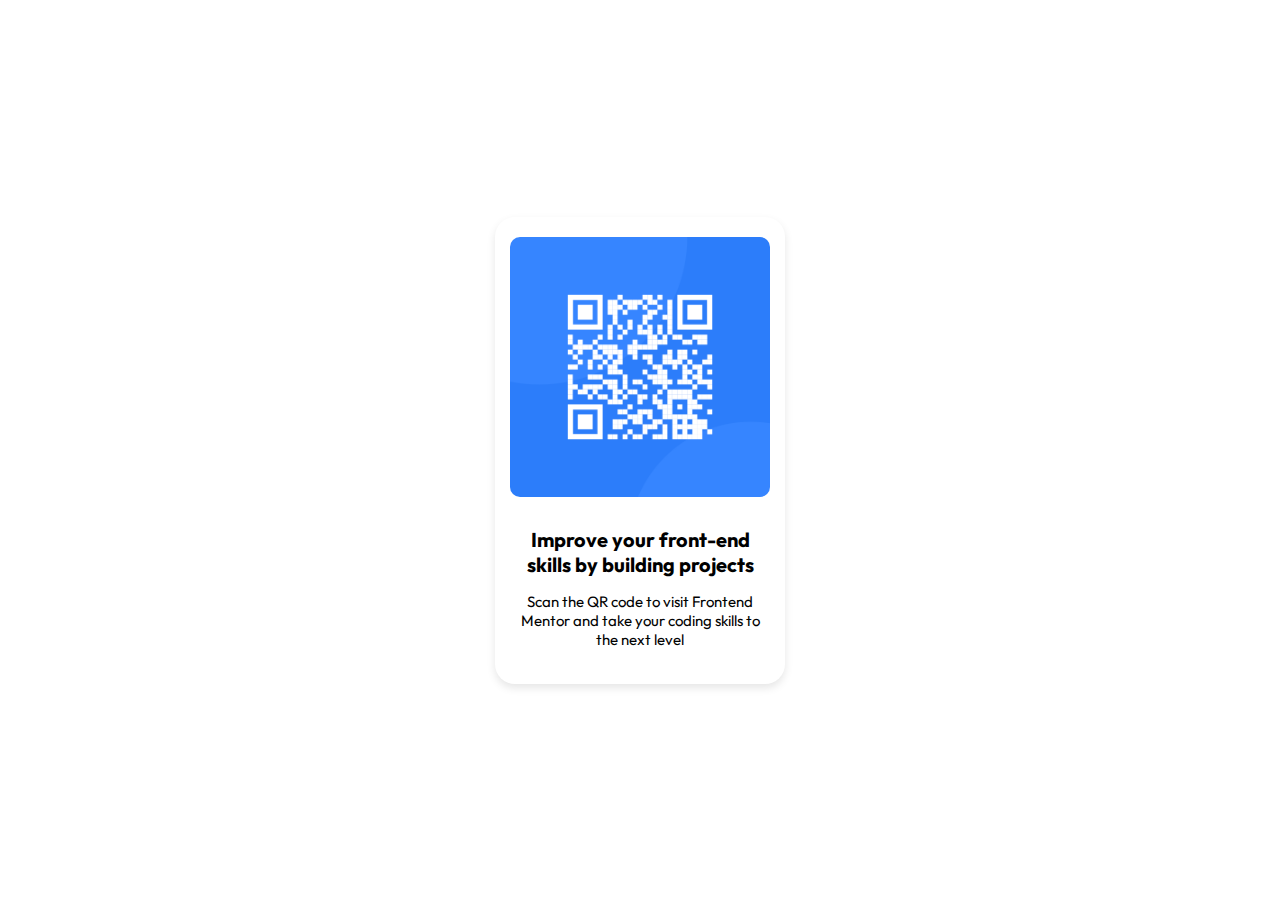
<file: QR-CODE-CHALLENGE/index.html>
<!DOCTYPE html>
<html lang="en">
<head>
<meta charset="UTF-8">
<meta name="viewport" content="width=device-width, initial-scale=1.0">
<title>QR Code Design</title>
<link rel="preconnect" href="https://fonts.googleapis.com">
<link rel="preconnect" href="https://fonts.gstatic.com" crossorigin>
<link href="https://fonts.googleapis.com/css2?family=Outfit:wght@100..900&display=swap" rel="stylesheet">
<link rel="stylesheet" href="output.css">
</head>
<body>
  <main>
    <div class="qrcode-container">
      <img src="./images/image-qr-code.png" alt="QR Code" class="qrcode">
      <article>
        <h3 class="qr-header">Improve your front-end skills by building projects</h3>
        <p class="qr-para">
          Scan the QR code to visit Frontend Mentor and take your coding skills to the next level
        </p>
      </article>
    </div>
  </main>
</body>
</html>
</file>
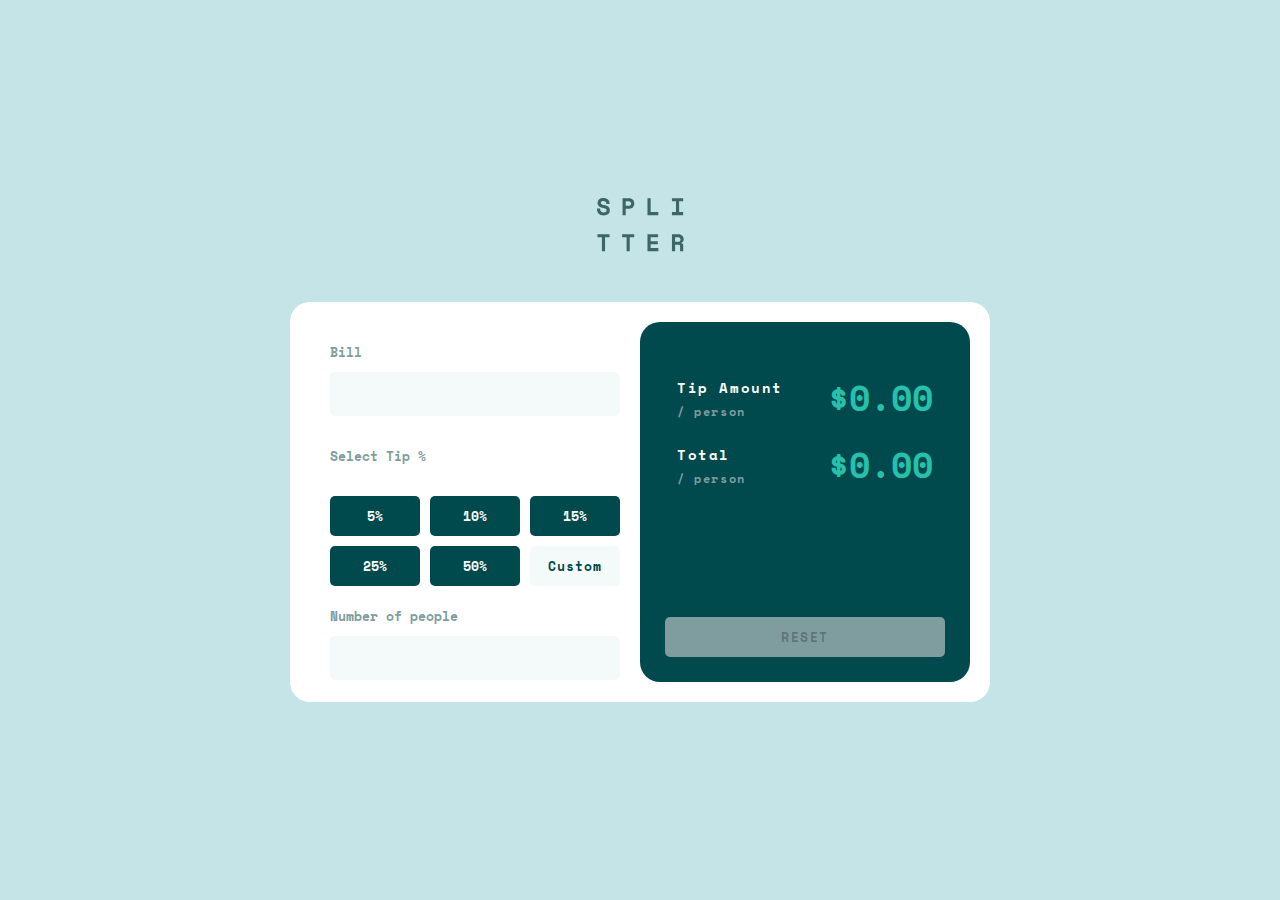
<file: TIP-CALC/index.html>
<!DOCTYPE html>
<html lang="en">
<head>
  <meta charset="UTF-8">
  <meta name="viewport" content="width=device-width, initial-scale=1.0">
  <title>Tip Calculator</title>
  <!-- font styles -->
  <link rel="preconnect" href="https://fonts.googleapis.com">
  <link rel="preconnect" href="https://fonts.gstatic.com" crossorigin>
  <link href="https://fonts.googleapis.com/css2?family=Space+Mono&display=swap" rel="stylesheet">

  <!-- css -->
  <link rel="stylesheet" href="./tipcalc.css">
</head>
<body>
  <main>
    <img src="./images/logo.svg" alt="">
    <section class="card">
      <section class="card_left">
        
        <div class="input-container">
          <div class="error-msg-container">
            <label for="bill-input">Bill</label>
            <span class="error-msg-bill"></span>
          </div>
          <input class="common-input-style bill-input" type="number" dir="rtl"/>
        </div>

        <h5>Select Tip %</h5>
        <div class="tip-container">
          <button class="tip" value="5">5%</button>
          <button class="tip" value="10">10%</button>
          <button class="tip" value="15">15%</button>
          <button class="tip" value="25">25%</button>
          <button class="tip" value="50">50%</button>
          <input class="tip-input" placeholder="Custom"/>
        </div>

        <div class="input-container">
          <div class="error-msg-container">
            <label for="people-input">Number of people</label>
            <span class="error-msg-people"></span>
          </div>
          <input class="common-input-style people-input" type="number" dir="rtl"/>
        </div>
      </section>

      <section class="card_right">
      
      <div class="tip-main">
        <div class="tip-main-container">
          <div class="tip-label-container">
            <label class="tip-amt-text">Tip Amount</label>
            <label class="tip-txt">/ person</label>
          </div>
          
        <div class="tip-total-container">
          <span class="tip-amt">$0.00</span>
        </div>
      </div>  
      
      <div class="tip-main-container">
        <div class="tip-label-container">
          <label class="tip-amt-text">Total</label>
          <label class="tip-txt">/ person</label>
        </div>
        
        <div class="tip-total-container">
          <span class="tip-person">$0.00</span>
        </div>
      </div>
    </div>  

      <div class="btn-container">
        <button class="reset-btn" disabled>RESET</button>
      </div>
      </section>
    </section>
  </main>
  <script src="./tipcalc.js"></script>
</body>
</html>
</file>
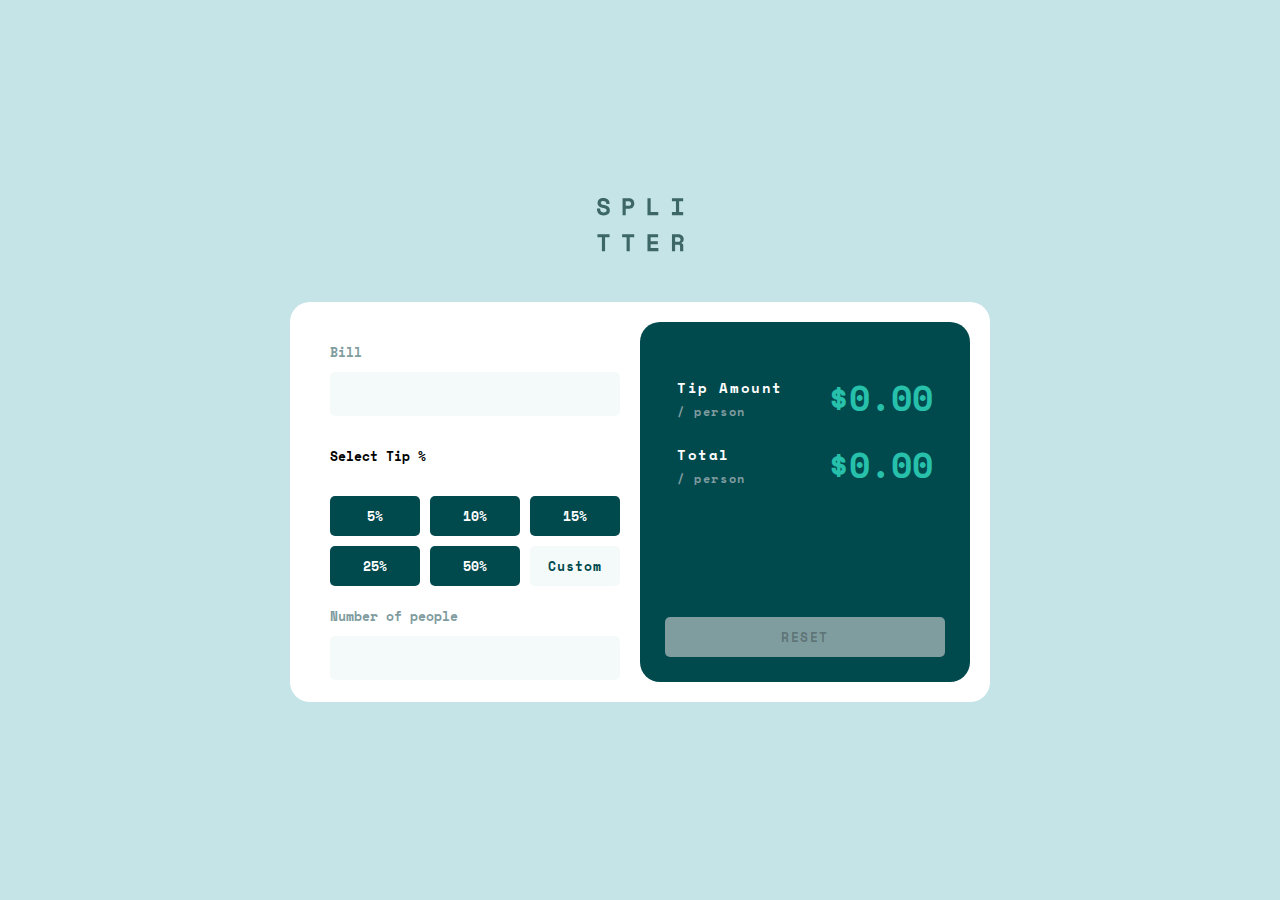
<file: TIP-CALC/tipcalcscss.html>
<!DOCTYPE html>
<html lang="en">
<head>
  <meta charset="UTF-8">
  <meta name="viewport" content="width=device-width, initial-scale=1.0">
  <title>Tip Calculator</title>
  
  <!-- font styles -->
  <link rel="preconnect" href="https://fonts.googleapis.com">
  <link rel="preconnect" href="https://fonts.gstatic.com" crossorigin>
  <link href="https://fonts.googleapis.com/css2?family=Space+Mono&display=swap" rel="stylesheet">

  <!-- css -->
  <link rel="stylesheet" href="./output.css">
</head>
<body>
  <main>
    <img src="./images/logo.svg" alt="">
    <section class="card">
      <section class="card_left">
        
        <div class="input-container">
          <div class="error-msg-container">
            <label class="txt-label" for="bill-input">Bill</label>
            <span class="error-msg-bill"></span>
          </div>
          <input class="input-container__common-input-style bill-input" type="number" dir="rtl"/>
        </div>

        <h5 class="txt-label">Select Tip %</h5>
        <div class="tip-container">
          <button class="tip" value="5">5%</button>
          <button class="tip" value="10">10%</button>
          <button class="tip" value="15">15%</button>
          <button class="tip" value="25">25%</button>
          <button class="tip" value="50">50%</button>
          <input class="tip-input" placeholder="Custom"/>
        </div>

        <div class="input-container">
          <div class="error-msg-container">
            <label class="txt-label" for="people-input">Number of people</label>
            <span class="error-msg-people"></span>
          </div>
          <input class="input-container__common-input-style people-input" type="number" dir="rtl"/>
        </div>
      </section>

      <section class="card_right">
      
      <div class="tip-main">
        <div class="tip-main__container">
          <div class="tip-label-container">
            <label class="tip-amt-text">Tip Amount</label>
            <label class="tip-label-container__tip-txt">/ person</label>
          </div>
          
        <div class="tip-total-container">
          <span class="tip-total-container__tip-amt">$0.00</span>
        </div>
      </div>  
      
      <div class="tip-main__container">
        <div class="tip-label-container">
          <label class="tip-amt-text">Total</label>
          <label class="tip-label-container__tip-txt">/ person</label>
        </div>
        
        <div class="tip-total-container">
          <span class="tip-total-container__tip-person">$0.00</span>
        </div>
      </div>
    </div>  

      <div class="btn-container">
        <button class="btn-container__reset-btn" disabled>RESET</button>
      </div>
      </section>
    </section>
  </main>
  <script src="./tipcalc.js"></script>
</body>
</html>
</file>
<file: QR-CODE-CHALLENGE/output.css>
html, body {
  margin: 0;
  padding: 0;
  height: 100vh;
  display: flex;
  justify-content: center;
  align-items: center;
  box-sizing: border-box;
}

body {
  background-color: var(--primary-color);
}

.qrcode-container {
  width: 250px;
  padding: 20px;
  border-radius: 20px;
  box-shadow: 0 4px 8px rgba(0, 0, 0, 0.1);
  display: flex;
  justify-content: center;
  align-items: center;
  flex-direction: column;
  background-color: var(--primary-color);
}

.qrcode {
  width: 260px;
  height: 260px;
  border-radius: 10px;
  margin-bottom: 10px;
}

.qr-header, .qr-para {
  font-family: "Outfit", sans-serif;
  text-align: center;
}

.qr-header {
  font-weight: 600px;
  font-size: 20px;
  margin-bottom: 10px;
  font-optical-sizing: auto;
  font-style: normal;
  color: var(--dark-blue);
}

.qr-para {
  font-size: 15px;
  font-weight: 400px;
  color: var(--dark-grey);
}

@media screen and (min-width: 1440px) {
  body {
    background-color: var(--secondary-color);
  }
}

/*# sourceMappingURL=output.css.map */
</file>
<file: TIP-CALC/tipcalc.css>
*{
  margin: 0;
  padding:0;
  box-sizing: border-box;

  --cyan-strong:hsl(172, 67%, 45%);
  --dark-cyan: hsl(183, 100%, 15%);
  --grayish-cyan: hsl(186, 14%, 43%);
  --dark-gray: hsl(184, 14%, 56%);
  --light-gray: hsl(185, 41%, 84%);
  --dark-white: hsl(189, 41%, 97%);
  --White: hsl(0, 0%, 100%);
  --red:red;
}

body{
  font-family: "Space Mono", monospace;
  font-weight: 700;
  background-color: var(--light-gray);
}

main{
  display: flex;
  justify-content: center;
  align-items: center;
  flex-direction: column;
  row-gap: 50px;
  height: 100vh;
}

.card{
  width: 700px;
  height: 400px;
  background-color: var(--White);
  border-radius: 20px;
  padding: 20px;
  display: flex;
}

.card_left{
  width:50%;
  padding: 20px;
  display: flex;
  flex-direction: column;
  gap: 20px;
}

.card_left .input-container{
  display: flex;
  flex-direction: column;
  gap: 10px;
  margin-bottom: 10px;
}

.error-msg-container{
  display: flex;
  justify-content: space-between;
}

.error-msg-bill,.error-msg-people{
  display: none;
  font-size: 12px;
  color: var(--red);
  margin-left: 50px;
}

.card_left .input-container .common-input-style.error:focus{
  outline: none;
  border:2px solid var(--red);
}

.card_left .input-container label,h5{
  color: var(--dark-gray);
  font-weight: 700;
  font-size: 13px;
  font-style: normal;
}

.card_left .input-container .common-input-style {
  background-color: var(--dark-white);
  padding: 10px 5px;
  border-radius: 5px;
  border: none;
  font-family: "Space Mono", monospace;
  font-weight: 700;
  color: var(--dark-cyan);
  font-size: 16px;
}

.card_left .input-container .common-input-style:focus {
  outline: none;
  border: 2px solid var(--cyan-strong);
}

.card_left .input-container .common-input-style.error:focus{
  outline: none;
  border:2px solid var(--red);
}

.card_left .input-container .common-input-style::-webkit-inner-spin-button,
.card_left .input-container .common-input-style::-webkit-outer-spin-button {
  -webkit-appearance: none;
  margin: 0;
}

.tip-container {
  font-family: "Space Mono", monospace;
  font-weight: 700;
  display: grid;
  grid-template-columns: repeat(3, 90px); 
  grid-template-rows: auto auto;
  gap: 10px;
  margin-top: 10px;
}

.tip-container .tip {
  cursor: pointer;
  font-family: "Space Mono", monospace;
  font-weight: 700;
  background-color: var(--dark-cyan);
  color: var(--White);
  padding: 10px;
  border: none;
  border-radius: 5px;
  text-align: center;
}

.tip-container .tip:hover{
  background-color: var(--light-gray);  
  color: var(--dark-cyan);
}

.tip-container .tip.active-tip{
  background-color: var(--cyan-strong);
  color: var(--dark-cyan);
}

.tip-container .tip-input{
  font-family: "Space Mono", monospace;
  font-weight: 700;
  border: none;
  border-radius: 5px;
  background-color: var(--dark-white);
  letter-spacing: 1px;
  text-align: center;
  color: var(--dark-cyan);
}

.tip-container .tip-input::placeholder{
  color: var(--dark-cyan);
  font-weight: 700;
}

.tip-container .tip-input:focus{
  outline: none;
  border: 2px solid var(--cyan-strong);
}

.card_right{
  background-color: var(--dark-cyan);
  width:50%;
  padding: 50px 25px 25px 25px;
  display: flex;
  flex-direction: column;
  justify-content: space-between;
  align-items: center;
  gap: 10%;
  border-radius:20px;
  color: var(--White);
}

.tip-main-container{
  display: flex;
  justify-content: space-between;
  gap:45px;
  margin-bottom: 15px;
}

.tip-label-container{
  display: flex;
  flex-direction: column;
  justify-content: center;
  letter-spacing: 1.6px;
  font-size: 14px;
  gap: 5px;
}

.tip-label-container .tip-txt{
  color: var(--dark-gray);
  font-size: 12px;
}

.tip-total-container .tip-amt,.tip-person{
  color: var(--cyan-strong);
  font-size: 35px;
}

.btn-container{
  width: 100%;
}

.btn-container .reset-btn{
  font-family: "Space Mono", monospace;
  font-weight: 700;
  letter-spacing: 1.6px;
  width: 100%;
  padding: 10px 5px;
  border-radius: 5px;
  border: none;
  cursor: pointer;
  background-color: var(--cyan-strong);
}

.btn-container .reset-btn:hover{
  background-color: var(--light-gray);
}

.btn-container .reset-btn:disabled{
  cursor:not-allowed;
  background-color: var(--dark-gray);
}
</file>
<file: TIP-CALC/output.css>
* {
  margin: 0;
  padding: 0;
  box-sizing: border-box;
}

body {
  font-family: "Space Mono", monospace;
  font-weight: 700;
  background-color: hsl(185, 41%, 84%);
}

main {
  display: flex;
  justify-content: center;
  align-items: center;
  flex-direction: column;
  row-gap: 50px;
  height: 100vh;
}

.card {
  width: 700px;
  height: 400px;
  background-color: hsl(0, 0%, 100%);
  border-radius: 20px;
  padding: 20px;
  display: flex;
}

.card_left {
  width: 50%;
  padding: 20px;
  display: flex;
  flex-direction: column;
  gap: 20px;
}
.card_left .input-container {
  display: flex;
  flex-direction: column;
  gap: 10px;
  margin-bottom: 10px;
}
.card_left .input-container .error-msg-container {
  display: flex;
  justify-content: space-between;
}
.card_left .input-container .error-msg-bill, .card_left .input-container .error-msg-people {
  display: none;
  font-size: 12px;
  color: red;
  margin-left: 50px;
}
.card_left .input-container .txt-label {
  color: hsl(184, 14%, 56%);
  font-weight: 700;
  font-size: 13px;
  font-style: normal;
}
.card_left .input-container__common-input-style {
  background-color: hsl(189, 41%, 97%);
  padding: 10px 5px;
  border-radius: 5px;
  border: none;
  font-family: "Space Mono", monospace;
  font-weight: 700;
  color: hsl(183, 100%, 15%);
  font-size: 16px;
}
.card_left .input-container__common-input-style:focus {
  outline: none;
  border: 2px solid hsl(172, 67%, 45%);
}
.card_left .input-container__common-input-style.error:focus {
  outline: none;
  border: 2px solid red;
}
.card_left .input-container__common-input-style::-webkit-inner-spin-button, .card_left .input-container__common-input-style::-webkit-outer-spin-button {
  -webkit-appearance: none;
  margin: 0;
}
.card_left .tip-container {
  font-family: "Space Mono", monospace;
  font-weight: 700;
  display: grid;
  grid-template-columns: repeat(3, 90px);
  grid-template-rows: auto auto;
  gap: 10px;
  margin-top: 10px;
}
.card_left .tip-container .tip {
  cursor: pointer;
  font-family: "Space Mono", monospace;
  font-weight: 700;
  background-color: hsl(183, 100%, 15%);
  color: hsl(0, 0%, 100%);
  padding: 10px;
  border: none;
  border-radius: 5px;
  text-align: center;
}
.card_left .tip-container .tip:hover {
  background-color: hsl(185, 41%, 84%);
  color: hsl(183, 100%, 15%);
}
.card_left .tip-container .tip.active-tip {
  background-color: hsl(172, 67%, 45%);
  color: hsl(183, 100%, 15%);
}
.card_left .tip-container .tip-input {
  font-family: "Space Mono", monospace;
  font-weight: 700;
  border: none;
  border-radius: 5px;
  background-color: hsl(189, 41%, 97%);
  letter-spacing: 1px;
  text-align: center;
  color: hsl(183, 100%, 15%);
}
.card_left .tip-container .tip-input::placeholder {
  color: hsl(183, 100%, 15%);
  font-weight: 700;
}
.card_left .tip-container .tip-input:focus {
  outline: none;
  border: 2px solid hsl(172, 67%, 45%);
}

.card_right {
  background-color: hsl(183, 100%, 15%);
  width: 50%;
  padding: 50px 25px 25px 25px;
  display: flex;
  flex-direction: column;
  justify-content: space-between;
  align-items: center;
  gap: 10%;
  border-radius: 20px;
  color: hsl(0, 0%, 100%);
}
.card_right .tip-main__container {
  display: flex;
  justify-content: space-between;
  gap: 45px;
  margin-bottom: 15px;
}
.card_right .tip-main .tip-label-container {
  display: flex;
  flex-direction: column;
  justify-content: center;
  letter-spacing: 1.6px;
  font-size: 14px;
  gap: 5px;
}
.card_right .tip-main .tip-label-container__tip-txt {
  color: hsl(184, 14%, 56%);
  font-size: 12px;
}
.card_right .tip-main .tip-total-container__tip-amt, .card_right .tip-main .tip-total-container__tip-person {
  color: hsl(172, 67%, 45%);
  font-size: 35px;
}

.btn-container {
  width: 100%;
}
.btn-container__reset-btn {
  font-family: "Space Mono", monospace;
  font-weight: 700;
  letter-spacing: 1.6px;
  width: 100%;
  padding: 10px 5px;
  border-radius: 5px;
  border: none;
  cursor: pointer;
  background-color: hsl(172, 67%, 45%);
}
.btn-container__reset-btn:hover {
  background-color: hsl(185, 41%, 84%);
}
.btn-container__reset-btn:disabled {
  cursor: not-allowed;
  background-color: hsl(184, 14%, 56%);
}

/*# sourceMappingURL=output.css.map */
</file>
